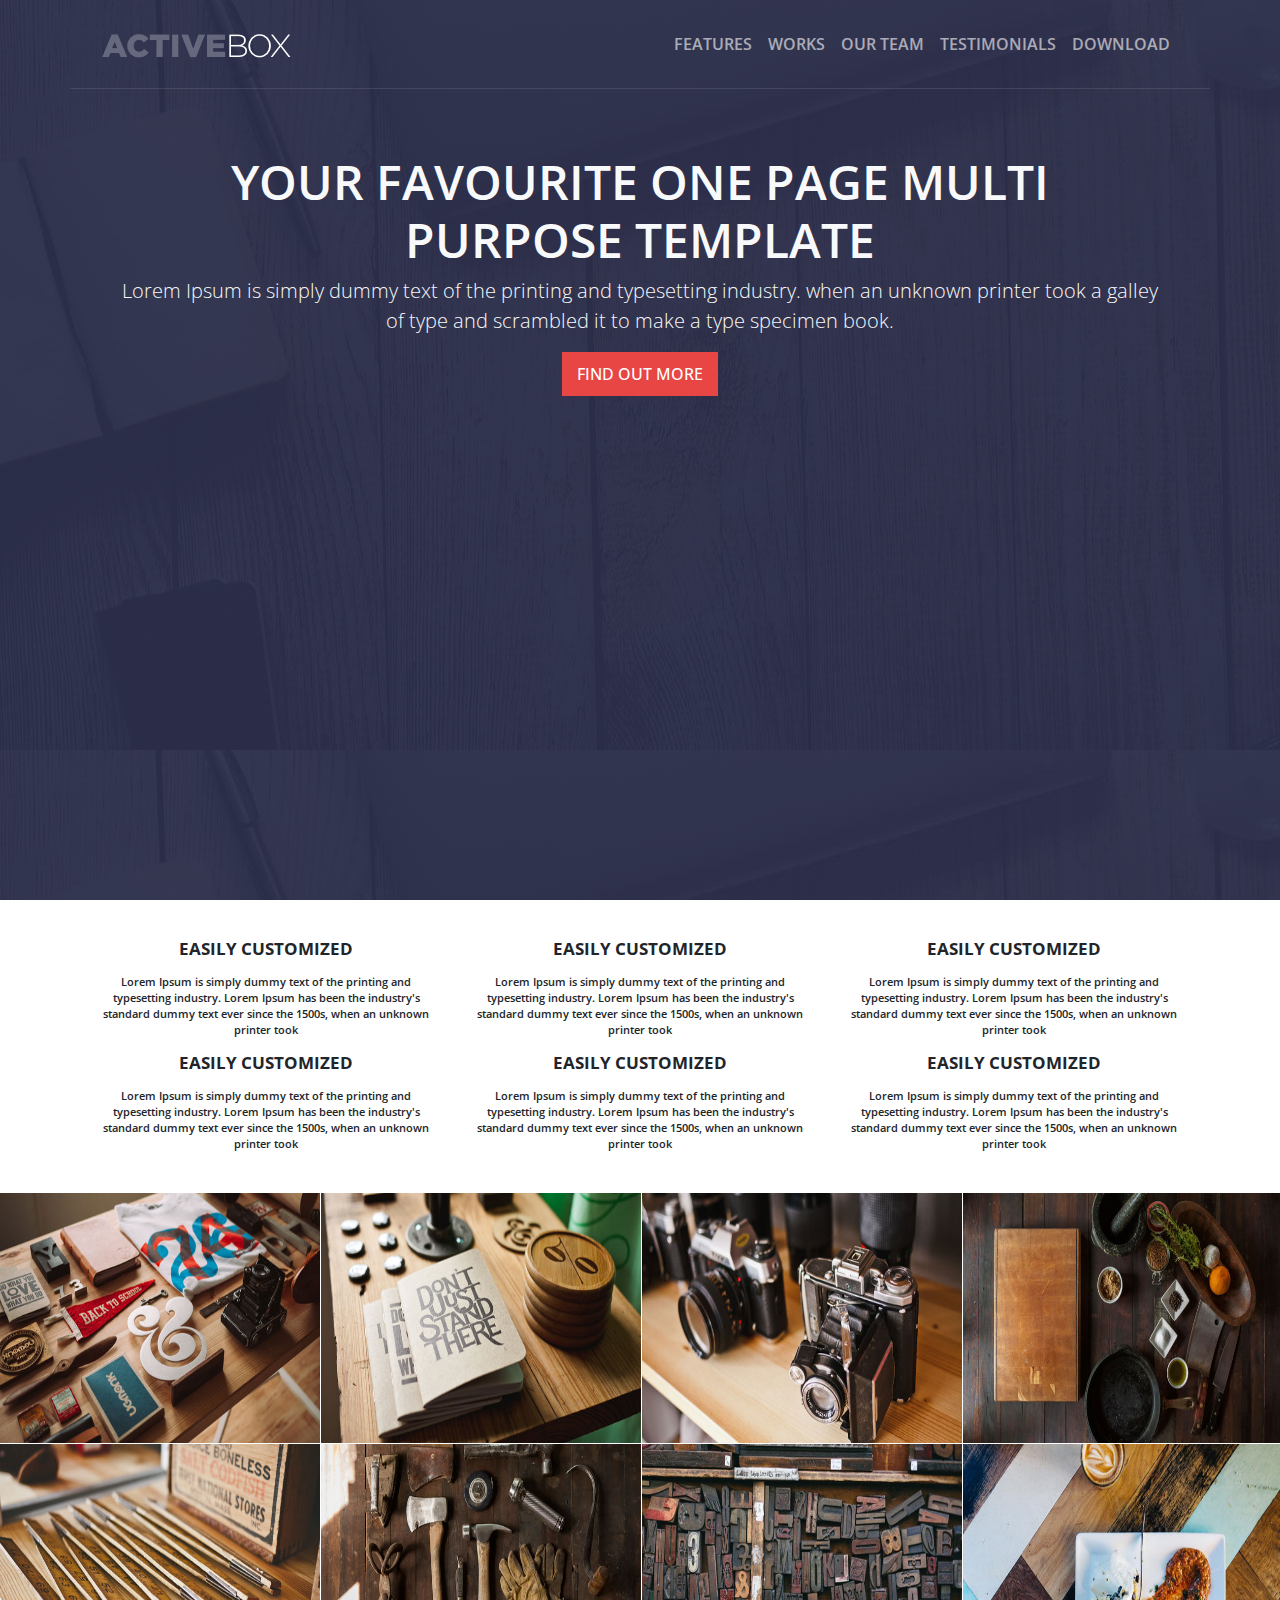
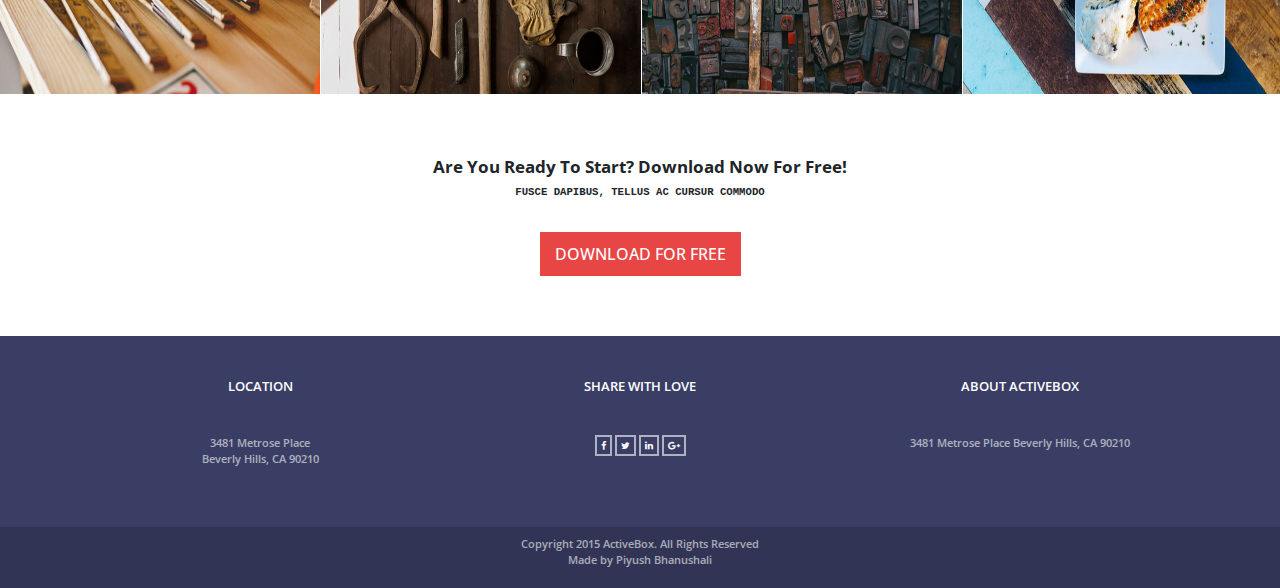
<file: index.html>
<!DOCTYPE html>
<html lang="en">
<head>
  <title>Bootstrap Example</title>
  <meta charset="utf-8">
  <meta name="viewport" content="width=device-width, initial-scale=1">
  <link rel="stylesheet" href="https://stackpath.bootstrapcdn.com/font-awesome/4.7.0/css/font-awesome.min.css" type="text/css">
  <link rel="stylesheet" href="./bootstrap-4.4.1-dist/css/bootstrap.min.css">
  <link rel="stylesheet" href="./style.css">
  <script src="./bootstrap-4.4.1-dist/js/bootstrap.min.js"></script>
</head>
<body>
    <header>
<div class="container lower p-3">
    <!-- Navbar starts here-->
    <nav class="navbar navbar-expand-lg navbar-light">
          <a class="navbar-brand" href="#">
              <img src="images/logo.png" alt="">
          </a>
        <!-- this button toggles the navbar items-->
           <button class="navbar-toggler" type="button" data-toggle="collapse" data-target="#navbarNav" aria-controls="navbarNav" aria-expanded="false" aria-label="Toggle navigation">
            <span class="navbar-toggler-icon"></span>
          </button>
          <!-- the division which will be collapsed because of its ID -->
          <div class="collapse navbar-collapse float-right" id="navbarNav">
            <div class="float-right menu">
              <ul class="navbar-nav text-light float-right">
                <li class="nav-item active">
                  <a class="nav-link" href="#"><span>Features</span></a>
                </li>
                <li class="nav-item">
                  <a class="nav-link" href="#"><span>Works</span> </a>
                </li>
                <li class="nav-item">
                  <a class="nav-link" href="#"><span>Our team</span> </a>
                </li>
                <li class="nav-item">
                  <a class="nav-link" href="#"><span>Testimonials</span> </a>
                </li>
                <li class="nav-item">
                  <a class="nav-link" href="#"><span>Download</span> </a>
                </li>
              </ul>
            </div>
          </div>
      </nav>

      <!--navbar ends here-->

    </div>
    
    <div class="container">
        <div class="jumbotron bg-transparent p-10 text-center">
            <h1 class="display-3 text-center jhbold text-light jheading">YOUR FAVOURITE ONE PAGE MULTI PURPOSE TEMPLATE </h1>
            <p class="lead text-light text-center">Lorem Ipsum is simply dummy text of the printing and typesetting industry.  when an unknown printer took a galley of type and scrambled it to make a type specimen book.</p>
            <div class="container a">
                <button class="fomore ">find out more</button>
            </div>
          </div>
    </div>

    </header>
    <!--Header endes here-->
    <section class="container p-4">
      <div class="row">
        
        <div class="card border-0 text-center col-lg-4 col-md-6 col-sm-12">
          <div class="card-header text-uppercase bg-white border-0 font-weight-bold">easily customized</div>
          <div class="card-body p-0">
            Lorem Ipsum is simply dummy text of the printing and typesetting industry. Lorem Ipsum has been the industry's standard dummy text ever since the 1500s, when an unknown printer took 
          </div>
        </div>
        <div class="card border-0 text-center col-lg-4 col-md-6 col-sm-12">
          <div class="card-header text-uppercase bg-white border-0 font-weight-bold">easily customized</div>
          <div class="card-body p-0">
            Lorem Ipsum is simply dummy text of the printing and typesetting industry. Lorem Ipsum has been the industry's standard dummy text ever since the 1500s, when an unknown printer took 
          </div>
        </div>
        <div class="card border-0 text-center col-lg-4 col-md-6 col-sm-12">
          <div class="card-header text-uppercase bg-white border-0 font-weight-bold">easily customized</div>
          <div class="card-body p-0">
            Lorem Ipsum is simply dummy text of the printing and typesetting industry. Lorem Ipsum has been the industry's standard dummy text ever since the 1500s, when an unknown printer took 
          </div>
        </div>
        <div class="card border-0 text-center col-lg-4 col-md-6 col-sm-12">
          <div class="card-header text-uppercase bg-white border-0 font-weight-bold">easily customized</div>
          <div class="card-body p-0">
            Lorem Ipsum is simply dummy text of the printing and typesetting industry. Lorem Ipsum has been the industry's standard dummy text ever since the 1500s, when an unknown printer took 
          </div>
        </div>
        <div class="card border-0 text-center col-lg-4 col-md-6 col-sm-12">
          <div class="card-header text-uppercase bg-white border-0 font-weight-bold">easily customized</div>
          <div class="card-body p-0">
            Lorem Ipsum is simply dummy text of the printing and typesetting industry. Lorem Ipsum has been the industry's standard dummy text ever since the 1500s, when an unknown printer took 
          </div>
        </div>
        <div class="card border-0 text-center col-lg-4 col-md-6 col-sm-12">
          <div class="card-header text-uppercase bg-white border-0 font-weight-bold">easily customized</div>
          <div class="card-body p-0">
            Lorem Ipsum is simply dummy text of the printing and typesetting industry. Lorem Ipsum has been the industry's standard dummy text ever since the 1500s, when an unknown printer took 
          </div>
        </div>
              </div>
      
      
    </section>
    <section>
     <div class="d-flex gallery pt-3">
      <img src="./images/work-1.jpg" alt="" srcset="">
      <img src="./images/work-2.jpg" alt="" srcset="">
      <img src="./images/work-3.jpg"  alt="" srcset="">
      <img src="./images/work-4.jpg" alt="" srcset="">
       </div>
       <div class="d-flex gallery">
        <img src="./images/work-5.jpg" alt="" srcset="">
        <img src="./images/work-6.jpg" alt="" srcset="">
        <img src="./images/work-7.jpg"  alt="" srcset="">
        <img src="./images/work-8.jpg" alt="" srcset="">
         </div>

     </div> 
    </section>
    <section>
      <div class="card border-0 text-center m-5">
        <div class="card-header border-0 text-capitalize font-weight-bold pb-1 bg-white">
          are you ready to start? download now for free!  
        </div>
        <div class="card-body text-uppercase font-weight-bold pt-0 text-monospace">
          fusce dapibus, tellus ac cursur commodo
        </div>
        <div class="card-footer border-0 bg-white">
          <button class="fomore">
            download for free
          </button>
        </div>
      </div>
    </section>
    <footer>
      <div class="footer-top p-4">
        <div class="container">
          <div class="row">
            <div class="card col-lg-4 bg-transparent border-0 text-center">
              <div class="card-header border-0 bg-transparent">
                <span>Location</span>
              </div>
              <div class="card-body">
                <p>3481 Metrose Place <br> Beverly Hills, CA 90210</p>
              </div>
            </div>
            <div class="card col-lg-4 bg-transparent border-0 text-center">
              <div class="card-header border-0 bg-transparent">
                <span>share with love</span>
              </div>
            <div class="card-body">
              <p>
                <i class="fa fa-facebook text-light" aria-hidden="true"></i>
                <i class="fa fa-twitter text-light" aria-hidden="true"></i>
                <i class="fa fa-linkedin text-light" aria-hidden="true"></i>
                <i class="fa fa-google-plus text-light" aria-hidden="true"></i>
                </p>
            </div>
              
            </div>
            <div class="card border-0  col-lg-4 bg-transparent text-center">
              <div class="card-header border-0 bg-transparent">
                <span>about activebox</span>
              </div>
              <div class="card-body">
                <p>3481 Metrose Place Beverly Hills, CA 90210</p>
              </div>
            </div>
          </div>
        </div>
      </div>
      <div class="copyright text-center p-1">
        <p>Copyright 2015 ActiveBox. All Rights Reserved <br> Made by Piyush Bhanushali</p>
      </div>
    </footer>
</body>
</html>
</file>
<file: style.css>
@import "https://fonts.googleapis.com/css?family=Open+Sans:400,600,700&display=swap";

.jheading,body{
    font-family: 'Open Sans', sans-serif;
    font-weight: 600;
}
header{
    position: relative;
    height: 100vh;
    width: 100%;
    background:url("./images/banner.jpg")
}
.nav-link span{
    color:rgba(255,255,255,.6);
    text-transform: uppercase;
    font-weight: 600;
}

.lower{
    border:none;
    border-bottom: 1px solid rgba(255,255,255,.1);
}
.fomore{
    border:none;
    background: rgba(232,69,69);
    padding: 10px 15px;
    text-transform: uppercase;
    color:#fff;
    font-weight: 500;
}
.menu{
    width: 100%;
}

.gallery img{
height: 250px;
width: 25%;
margin-right: 1px;
margin-top:1px
}
/*
very dangerous 
use with caution
this wil hide everything which needs horizontal scrolling( as it will remove the scrollbar)
*/
.gallery{
    overflow: hidden;
}

.card-header{
    font-size: 13pt;
}
.card-body{
    font-size: 8pt;
}
.footer-top{
    background-color: rgb(58, 62, 100);
}
.footer-top span{
    text-transform: uppercase;
    color: rgb(255,255,255);
    font-size: 10pt;
}
.footer-top p,.copyright p{
    color: rgba(255,255,255,.6);
    padding-top: 5px;
    font-size: 8pt;
}
.fa{
    border:2px solid rgba(255,255,255,.6);
    padding:4px 4px;
    font-size: 7pt;
}
.copyright{
    background-color: rgb(49, 52, 84);
}

/*
media is used to apply some properties only upto some screen size
you can use max-width
and also min width
*/
@media(max-width:1300px){
.display-3{
    font-size: 3em;
}
@media(max-width:992px){
    .display-3{
        font-size: 1em;

    }
    .lead{
        font-size: 12pt;
    }
}
</file>
